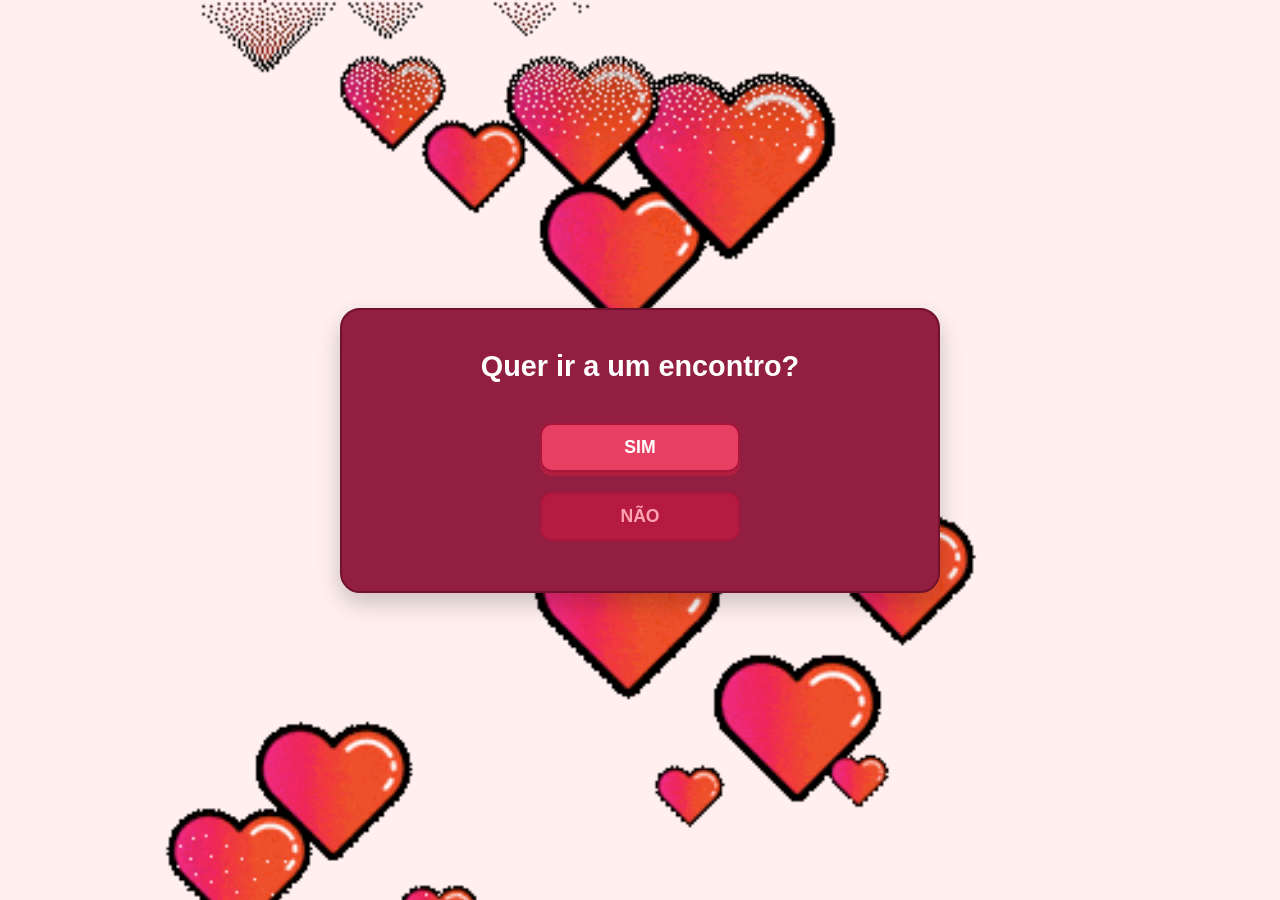
<file: index.html>
<!DOCTYPE html>
<html lang="PT-BR">
<head>
    <meta charset="UTF-8">
    <meta name="viewport" content="width=device-width, initial-scale=1.0">
    <title>Marcar encontro</title>
    <link rel="stylesheet" href="./css/style.css">
    <script src="./js/script.js"></script>
</head>
<body>

    <div class="imagemAnimada"></div>
    <div class="encontroSouN">
        <h1>Quer ir a um encontro?</h1>
        <button type="button" onclick="window.location.href='disseSIM.html'">SIM</button> <br>
        <button type="button" onclick="window.location.href='disseNao.html'">NÃO</button>
    </div>
    
</body>
</html>
</file>
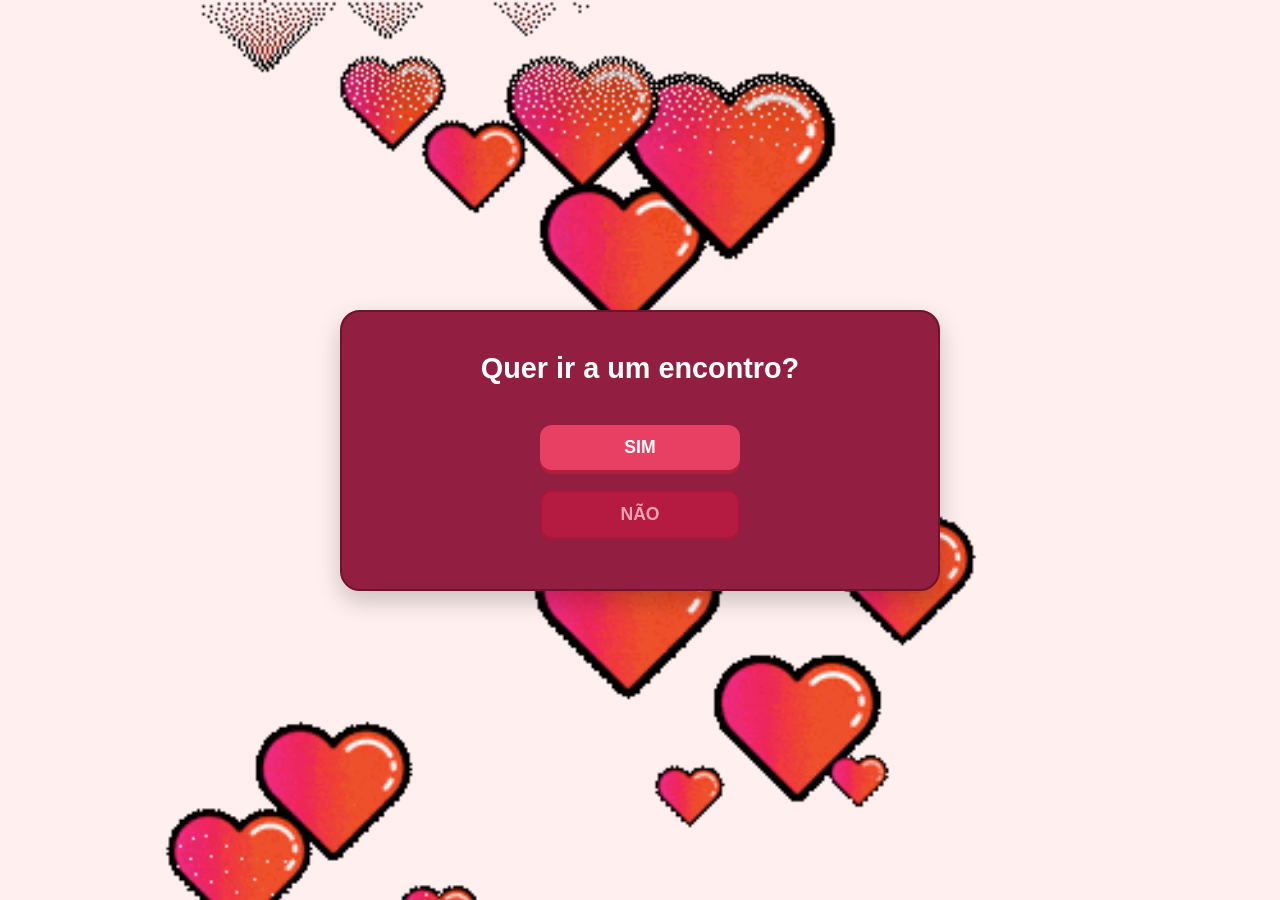
<file: html/index.html>
<!DOCTYPE html>
<html lang="PT-BR">
<head>
    <meta charset="UTF-8">
    <meta name="viewport" content="width=device-width, initial-scale=1.0">
    <title>Marcar encontro</title>
    <link rel="stylesheet" href="../css/style.css">
    <script src="../js/script.js"></script>
</head>
<body>

    <div class="imagemAnimada"></div>
    <div class="encontroSouN">
        <h1>Quer ir a um encontro?</h1>
        <button class=".botao-proximo"><a href="disseSIM.html">SIM</a></button> <br>
        <button class=".botao-proximo"><a href="disseNao.html">NÃO</a></button>
    </div>
    
</body>
</html>
</file>
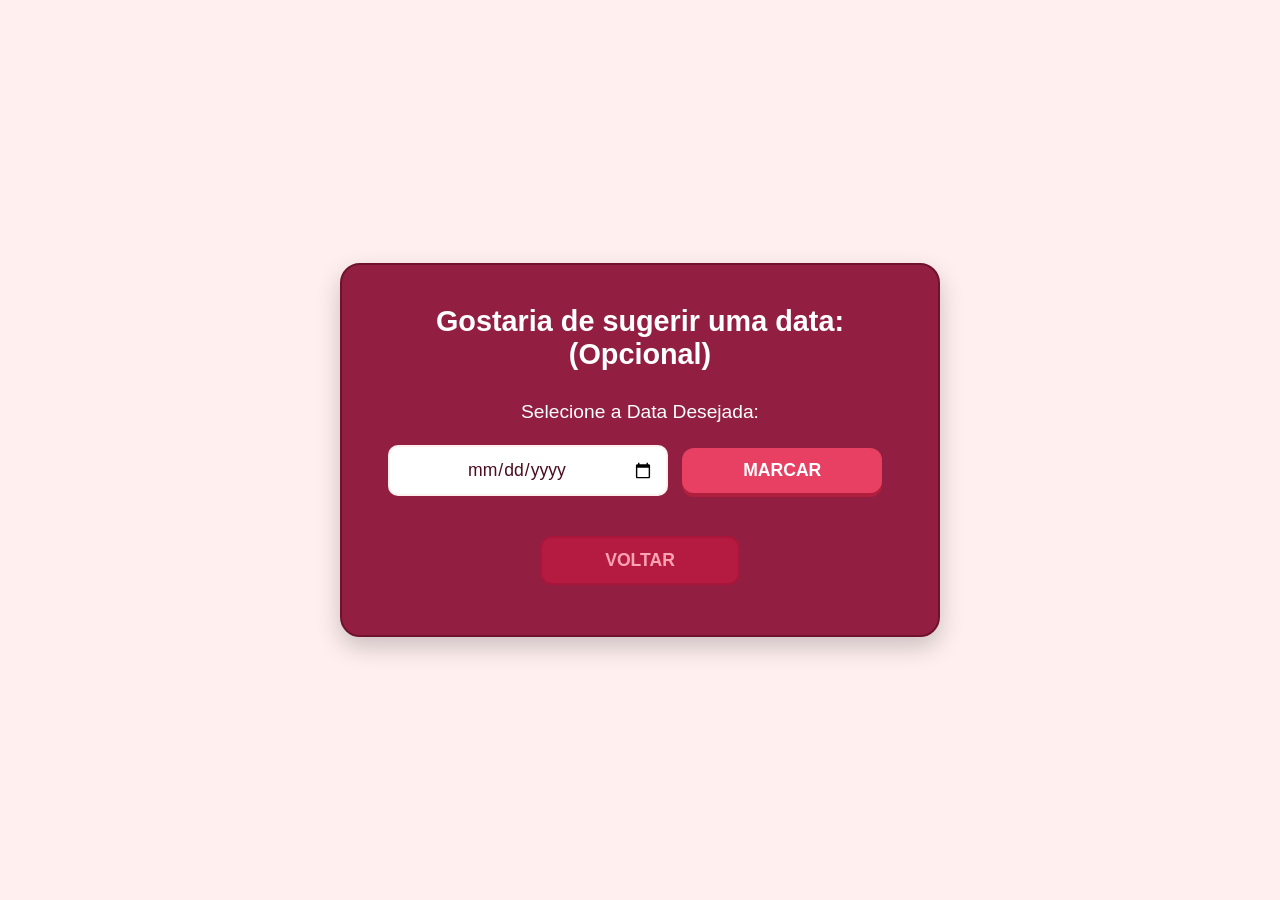
<file: data.html>
<!DOCTYPE html>
<html lang="PT-BR">
<head>
    <meta charset="UTF-8">
    <meta name="viewport" content="width=device-width, initial-scale=1.0">
    <title>Dia do encontro</title>
    <link rel="stylesheet" href="./css/style.css">
    <script src="./js/script.js" defer></script>
    

</head>
<body>
    <div class="opcoes-grupo-data">
        <h1>Gostaria de sugerir uma data: (Opcional)</h1>
        <form id="meuForm">   
            <label for="data_livre" class="data-label">Selecione a Data Desejada:</label>
            <input type="date" id="data_livre" name="data_usuario" class="data-input">

            <button type="submit" class="botao-proximo">MARCAR</button>
            <button type="button" onclick="window.location.href='disseSIM.html'">Voltar</button>
       
        </form>
    </div>



</body>
</html>
</file>
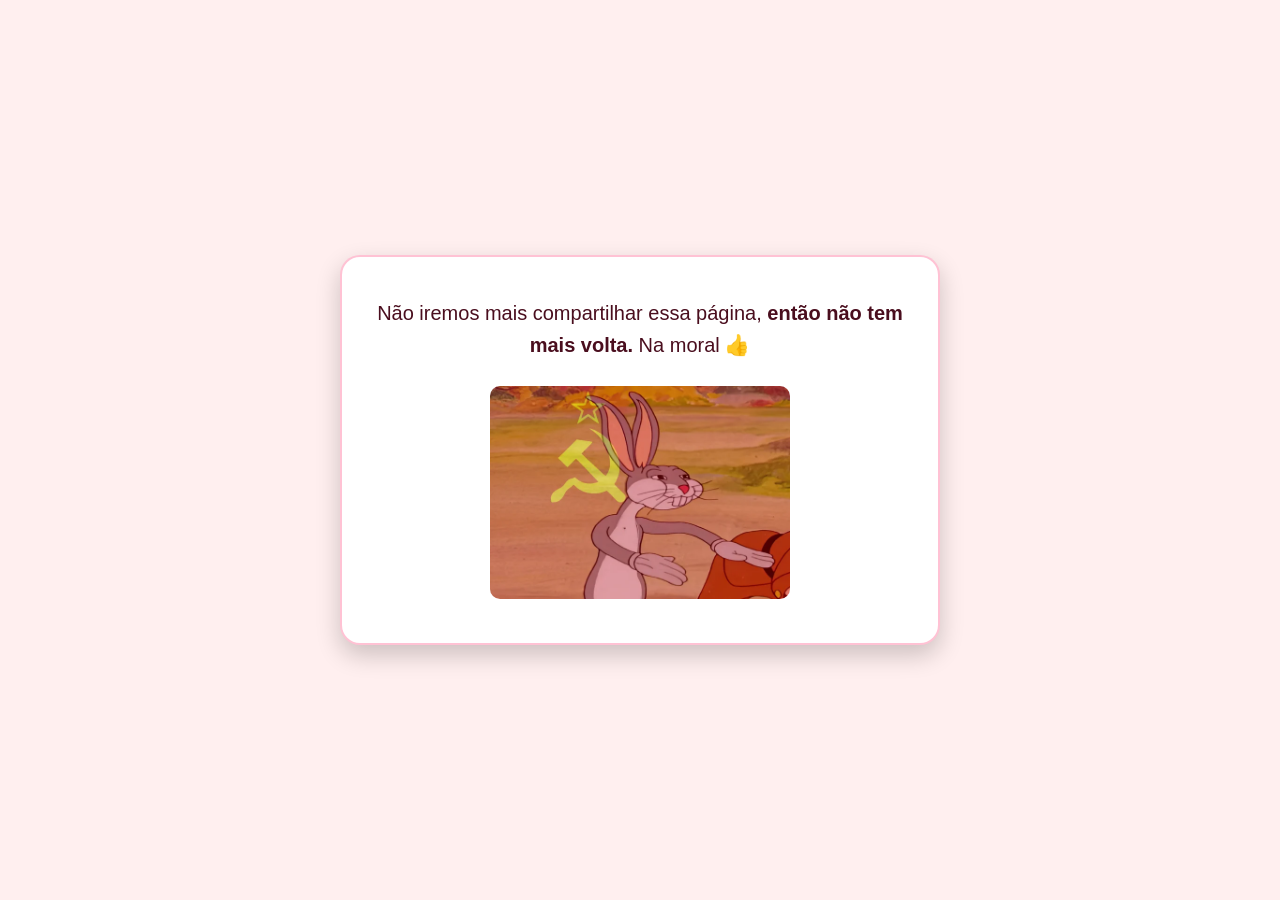
<file: disseNao.html>
<!DOCTYPE html>
<html lang="PT-BR">
<head>
    <meta charset="UTF-8">
    <meta name="viewport" content="width=device-width, initial-scale=1.0">
    <title>Sem encontro</title>
    <link rel="stylesheet" href="./css/style.css">

</head>
<body>
    <div class="dissen">
        <p>Não iremos mais compartilhar essa página, <b>então não tem mais volta.</b> Na moral 👍</p>
        <img src="./img/pernalonga_comunista.webp" alt="Figurinha Marx">        
    </div>

</body>
</html>
</file>
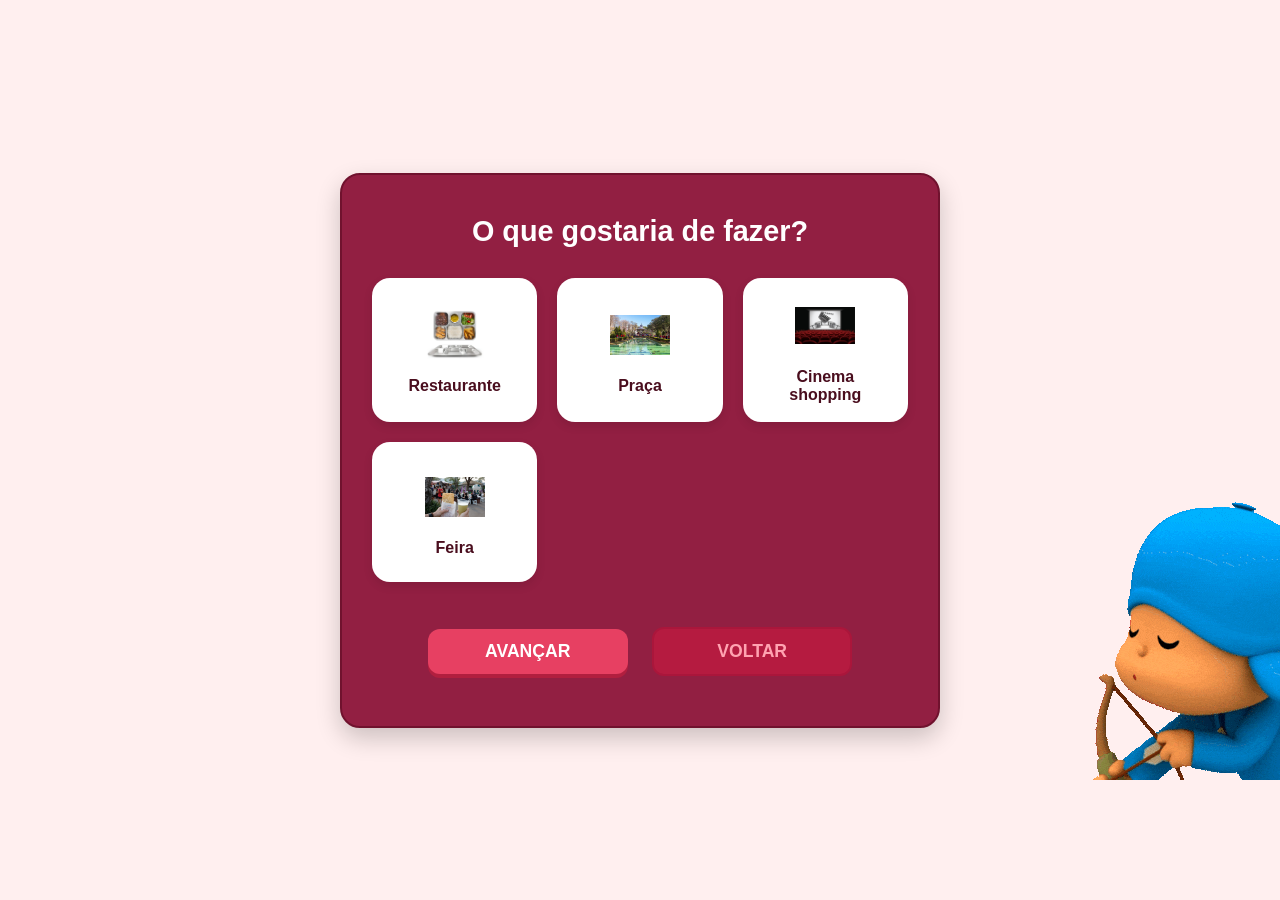
<file: disseSIM.html>
<!DOCTYPE html>
<html lang="PT-BR">
<head>
    <meta charset="UTF-8">
    <meta name="viewport" content="width=device-width, initial-scale=1.0">
    <title>Programar</title>
    <link rel="stylesheet" href="./css/style.css">
    <script src="./js/script.js" defer></script>
</head>
<body>

    <div class="cupidoAnimada"></div>

    <div class="opcoes-grupo">
        <h1>O que gostaria de fazer?</h1>
        <form id="meuForm">

            <div class="cards-container">
                <label>
                    <input type="radio" id="restaurante" name="escolha_unica" value="restaurante" class="opcao-input" required>
                    <div class="imagem-local-grupo">
                        <img src="./img/restaurante.webp" alt="Restaurante" class="opcao-imagem">                      
                        <span class="opcao-palavra">Restaurante</span>
                    </div>
                </label>

                </label>

                <label>
                    <input type="radio" id="praca" name="escolha_unica" value="praca" class="opcao-input" required>
                    <div class="imagem-local-grupo">
                            <img src="./img/praça.jpg" alt="praca" class="opcao-imagem">                      
                            <span class="opcao-palavra">Praça</span>
                    </div>
                </label>

                <label>
                    <input type="radio" id="cinema/shopping" name="escolha_unica" value="cinema/shopping" class="opcao-input" required>
                    <div class="imagem-local-grupo">
                            <img src="./img/cinema.jpg" alt="cinema/shopping" class="opcao-imagem">                     
                            <span class="opcao-palavra">Cinema shopping</span>
                    </div>
                </label>

                <label>
                    <input type="radio" id="feira" name="escolha_unica" value="feira" class="opcao-input" required>
                        <div class="imagem-local-grupo">
                            <img src="./img/feira.jpg" alt="feira" class="opcao-imagem">
                            <span class="opcao-palavra">Feira</span>
                        </div>
                </label>
            </div>
                <button type="submit" class="botao-proximo">Avançar</button>
                <button type="button" onclick="window.location.href='index.html'">Voltar</button>

        </form>
    </div>

</body>
</html>
</file>
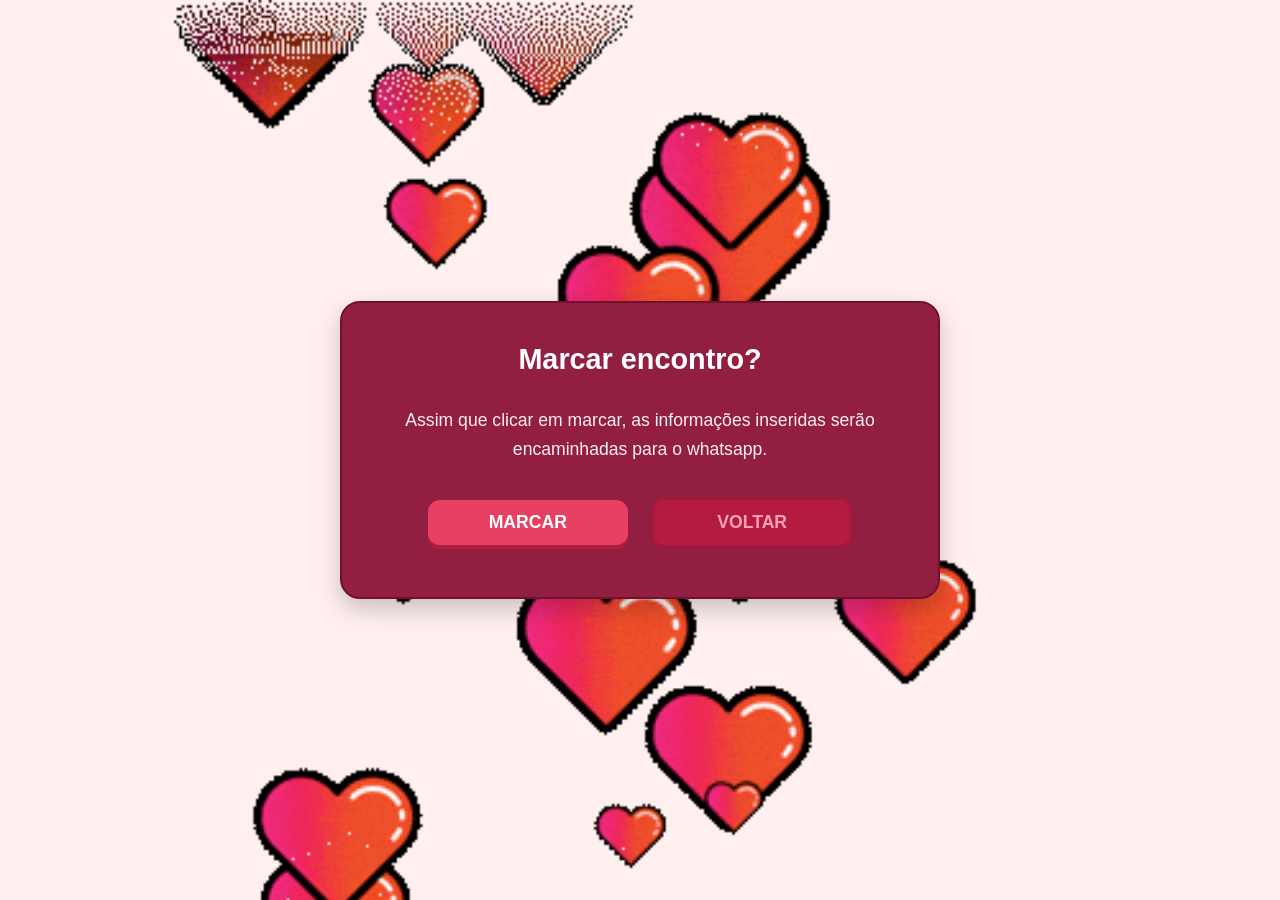
<file: Encerrar.html>
<!DOCTYPE html>
<html lang="PT-BR">
<head>
    <meta charset="UTF-8">
    <meta name="viewport" content="width=device-width, initial-scale=1.0">
    <title>Marcar</title>
    <link rel="stylesheet" href="./css/style.css">  
    <script src="./js/script.js" defer></script>  

</head>
<body>
    <div class="imagemAnimada"></div>

    <div class="finalizar">
        <h1>Marcar encontro?</h1>
        <form id="meuForm">
            <p>Assim que clicar em marcar, as informações inseridas serão encaminhadas para o whatsapp.</p>
            <button type="submit" class="botao-proximo">MARCAR</button>
            <button type="button" onclick="window.location.href='disseSIM.html'">Voltar</button>

        </form>
    </div>
</body>
</html>
</file>
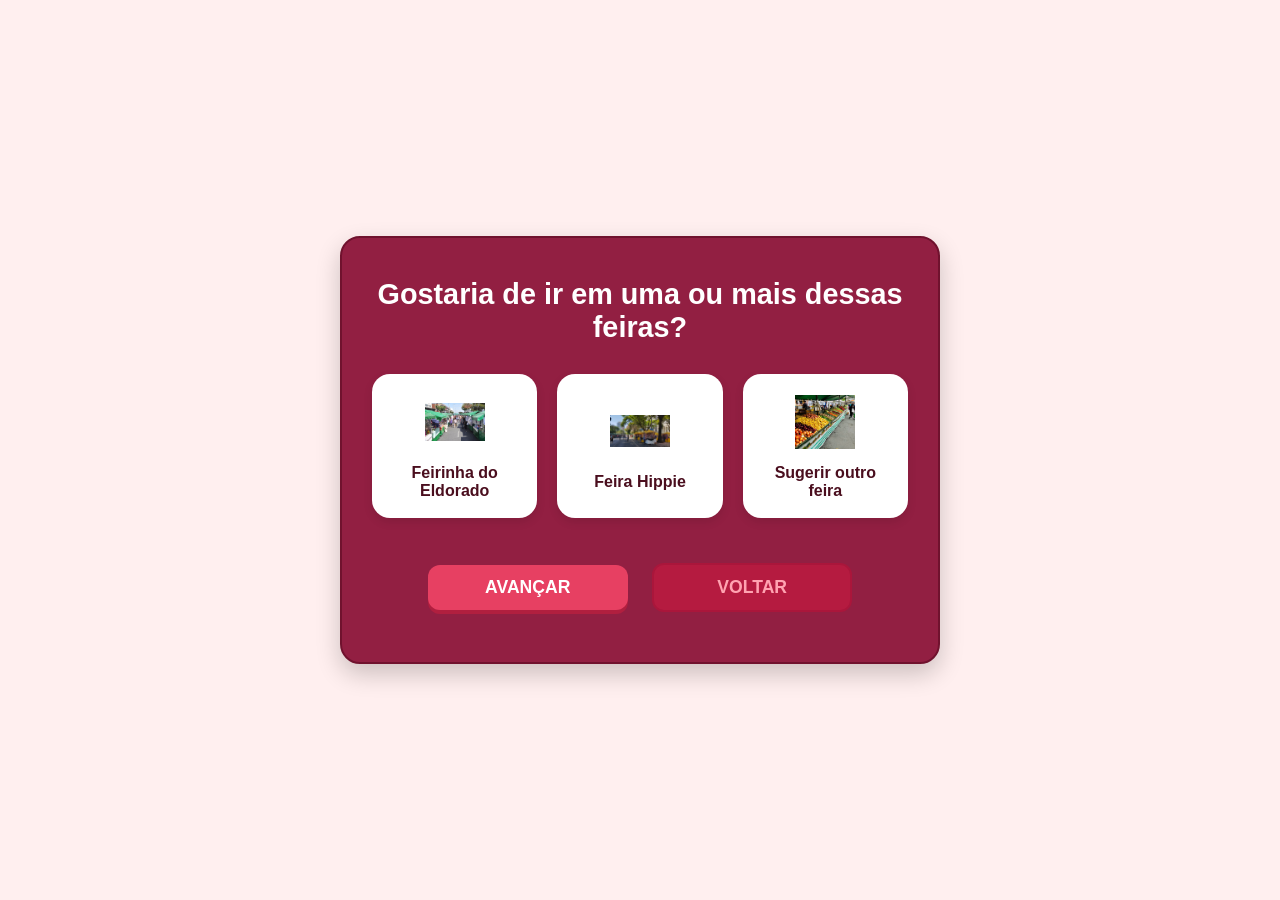
<file: feira.html>
<!DOCTYPE html>
<html lang="PT-BR">
<head>
    <meta charset="UTF-8">
    <meta name="viewport" content="width=device-width, initial-scale=1.0">
    <title>Feira</title>
    <link rel="stylesheet" href="./css/style.css">
    <script src="./js/script.js" defer></script>
    
</head>
<body>
    <div class="opcoes-grupo">
       <h1>Gostaria de ir em uma ou mais dessas feiras?</h1>

        <form id="meuForm">
            <div class="cards-container">
                <label>
                    <input type="checkbox" id="eldorado" name="opcoes_selecionadas" value="eldorado" class="opcao-input">
                    <div class="imagem-local-grupo">
                        <img src="./img/feiraEldorado.jpg" alt="eldorado" class="opcao-imagem">
                        <span class="opcao-palavra">Feirinha do Eldorado</span>
                    </div>
                </label>

                <label>
                    <input type="checkbox" id="hiper" name="opcoes_selecionadas" value="hiper" class="opcao-input">
                    <div class="imagem-local-grupo">
                        <img src="./img/feiraHippie.webp" alt="Feira hippie" class="opcao-imagem">
                        <span class="opcao-palavra">Feira Hippie</span>
                    </div>
                </label>

                <label>
                    <input type="checkbox" id="sugestao" name="opcoes_selecionadas" value="sugestao" class="opcao-input">
                    <div class="imagem-local-grupo">
                        <img src="./img/outrafeira.jpg" alt="sugestao" class="opcao-imagem">
                        <span class="opcao-palavra">Sugerir outro feira</span>
                    </div>
                </label>
            </div>

            <button type="submit" class="botao-proximo">Avançar</button>
            <button type="button" onclick="window.location.href='disseSIM.html'">Voltar</button>

        </form>

    </div>
</body>
</html>
</file>
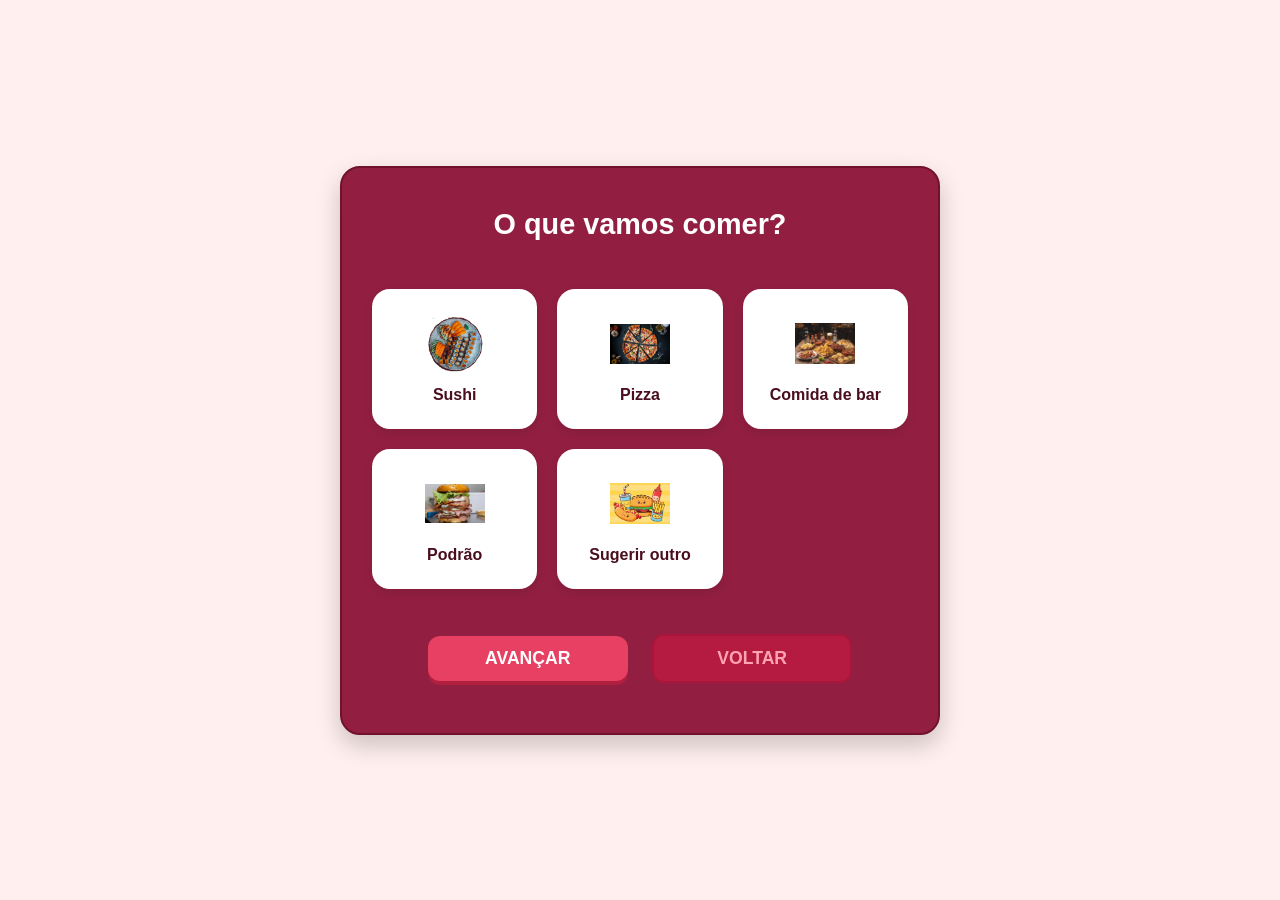
<file: restaurante.html>
<!DOCTYPE html>
<html lang="PT-BR">
<head>
    <meta charset="UTF-8">
    <meta name="viewport" content="width=device-width, initial-scale=1.0">
    <title>Restaurante</title>
    <link rel="stylesheet" href="./css/style.css">
    <script src="./js/script.js" defer></script>
    
</head>
<body>
    <div class="opcoes-grupo">
        <h1>O que vamos comer?</h1><br>

        <form id="meuForm">
            <div class="cards-container">
                <label>
                    <input type="checkbox" id="sushi" name="opcoes_selecionadas" value="sushi" class="opcao-input">
                    <div class="imagem-local-grupo">
                        <img src="./img/sushi.png" alt="sushi" class="opcao-imagem">                           
                        <span class="opcao-palavra">Sushi</span>
                    </div>
                </label>

                <label>
                    <input type="checkbox" id="pizza" name="opcoes_selecionadas" value="pizza" class="opcao-input">
                    <div class="imagem-local-grupo">
                        <img src="./img/pizza.jpg" alt="pizza" class="opcao-imagem">                            
                        <span class="opcao-palavra">Pizza</span>
                    </div>
                </label>

                <label>
                    <input type="checkbox" id="barzinho" name="opcoes_selecionadas" value="barzinho" class="opcao-input" >
                    <div class="imagem-local-grupo">
                        <img src="./img/bar.png" alt="barzinho" class="opcao-imagem">
                        <span class="opcao-palavra">Comida de bar</span>
                    </div>
                    <div class="opcao-palavra">
                        
                    </div> 
                </label>

                <label>
                    <input type="checkbox" id="podrao" name="opcoes_selecionadas" value="podrao" class="opcao-input">
                    <div class="imagem-local-grupo">
                        <img src="./img/podrao.webp" alt="podrao" class="opcao-imagem">                            
                        <span class="opcao-palavra">Podrão</span>
                    </div>
                </label>

                <label>
                    <input type="checkbox" id="outro" name="opcoes_selecionadas" value="outro" class="opcao-input">
                    <div class="imagem-local-grupo">
                        <img src="./img/outros.avif" alt="outro" class="opcao-imagem">                            
                        <span class="opcao-palavra">Sugerir outro</span>
                    </div>
                </label>

            </div>
            <button type="submit" class="botao-proximo">Avançar</button>
            <button type="button" onclick="window.location.href='disseSIM.html'">Voltar</button>
        </form>

    </div>
</body>
</html>
</file>
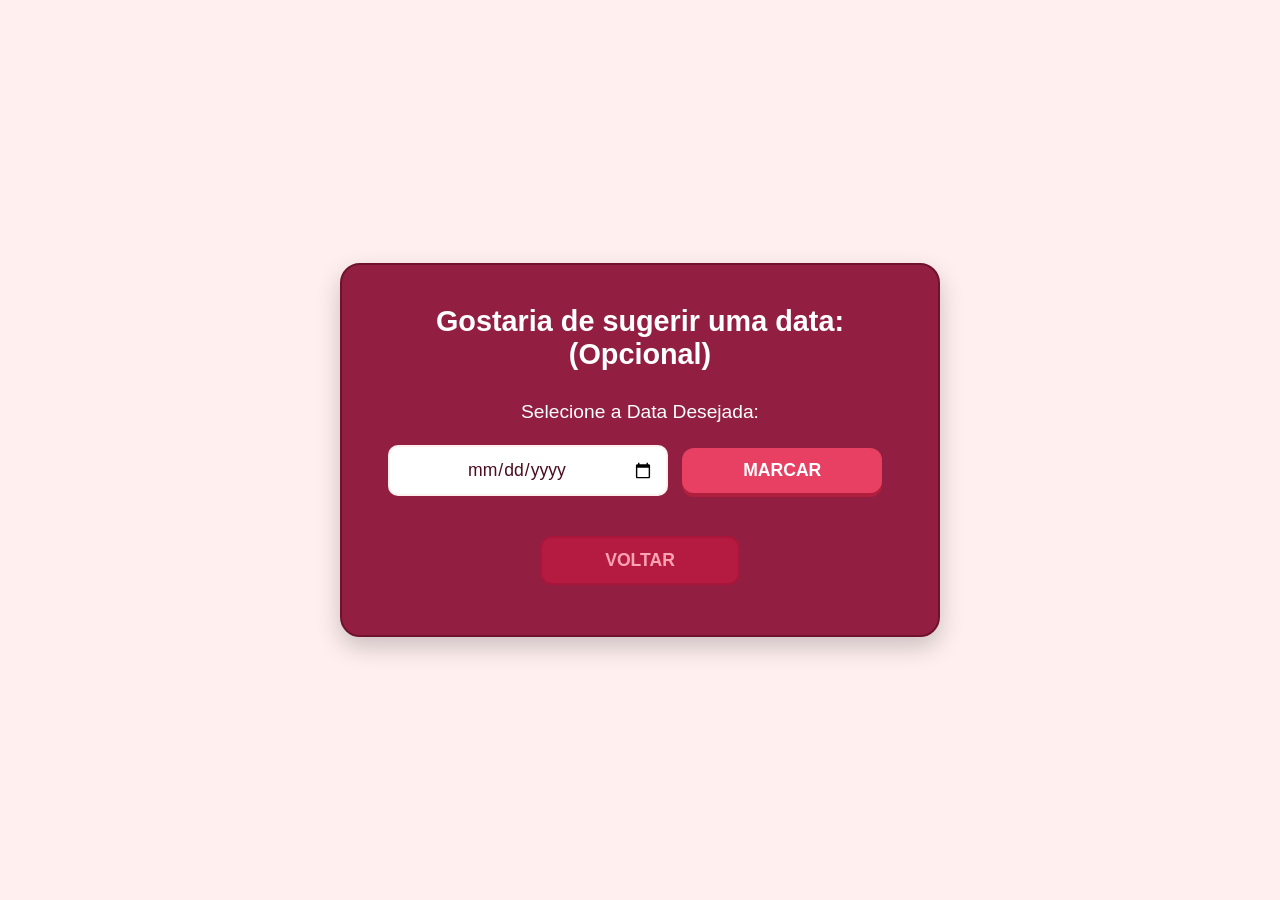
<file: html/data.html>
<!DOCTYPE html>
<html lang="PT-BR">
<head>
    <meta charset="UTF-8">
    <meta name="viewport" content="width=device-width, initial-scale=1.0">
    <title>Dia do encontro</title>
    <link rel="stylesheet" href="../css/style.css">
    <script src="../js/script.js" defer></script>
    

</head>
<body>
    <div class="opcoes-grupo-data">
        <h1>Gostaria de sugerir uma data: (Opcional)</h1>
        <form id="meuForm">   
            <label for="data_livre" class="data-label">Selecione a Data Desejada:</label>
            <input type="date" id="data_livre" name="data_usuario" class="data-input">

            <button type="submit" class="botao-proximo">MARCAR</button>
            <button type="button" onclick="window.location.href='disseSIM.html'">Voltar</button>
       
        </form>
    </div>



</body>
</html>
</file>
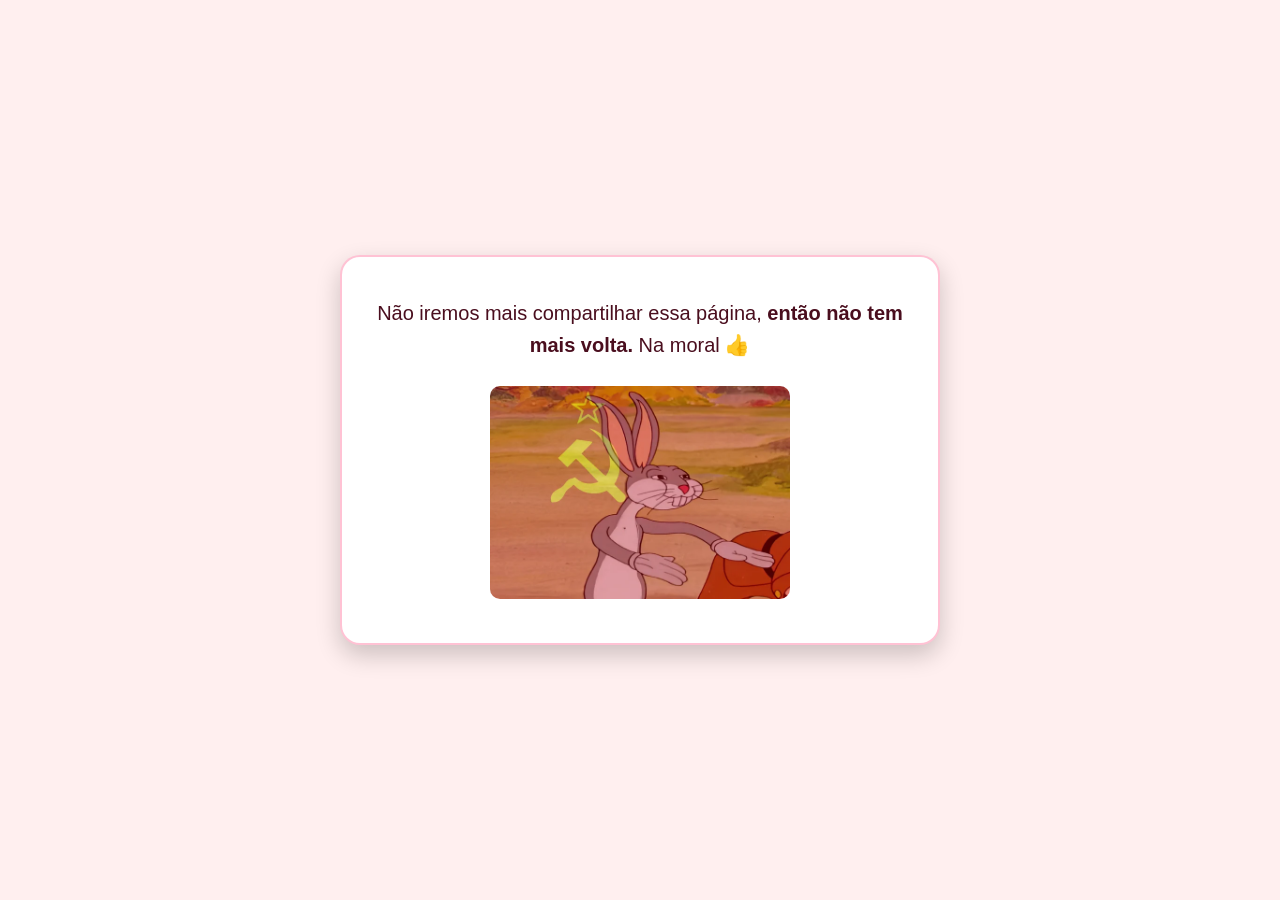
<file: html/disseNao.html>
<!DOCTYPE html>
<html lang="PT-BR">
<head>
    <meta charset="UTF-8">
    <meta name="viewport" content="width=device-width, initial-scale=1.0">
    <title>Sem encontro</title>
    <link rel="stylesheet" href="../css/style.css">

</head>
<body>
    <div class="dissen">
        <p>Não iremos mais compartilhar essa página, <b>então não tem mais volta.</b> Na moral 👍</p>
        <img src="../img/pernalonga_comunista.webp" alt="Figurinha Marx">        
    </div>

</body>
</html>
</file>
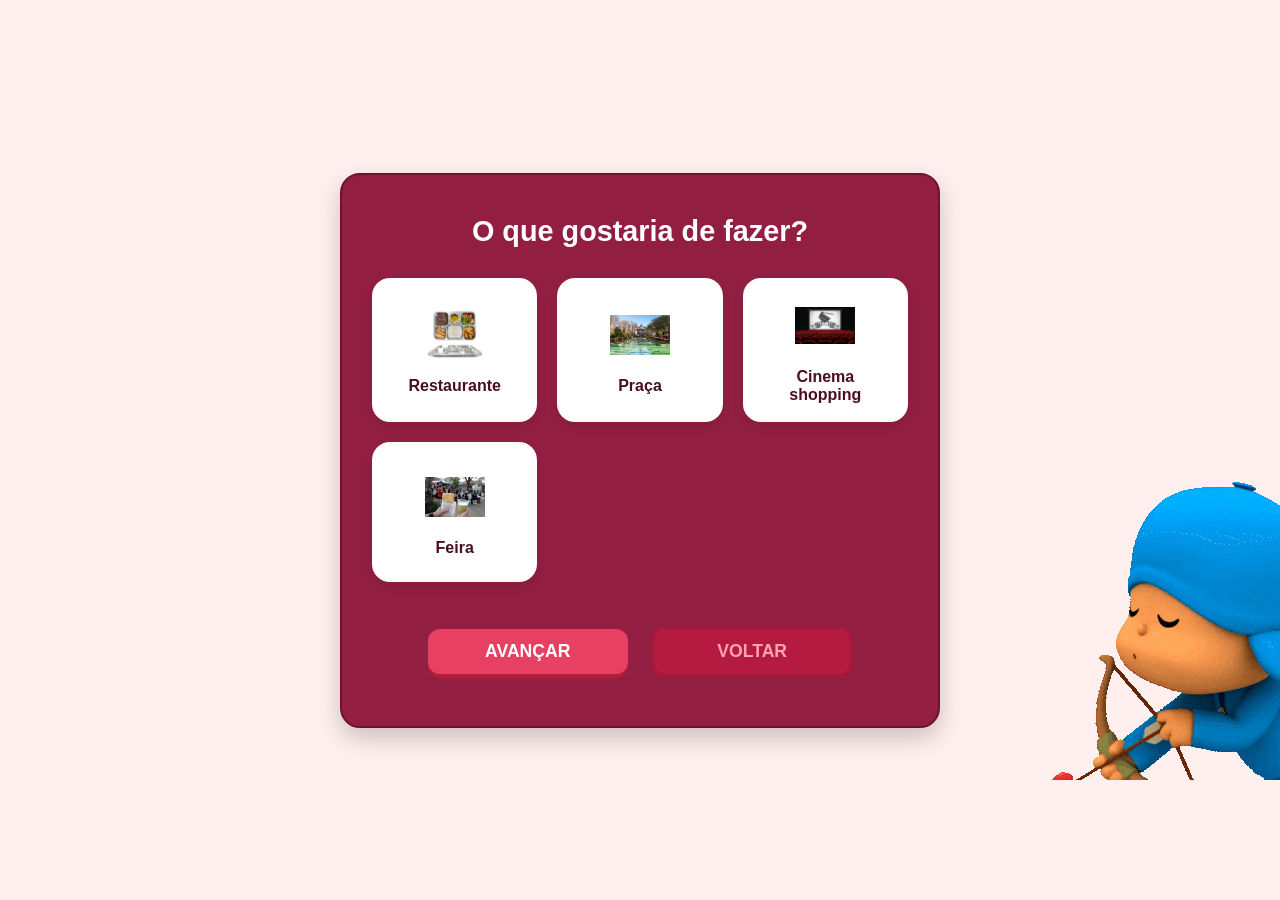
<file: html/disseSIM.html>
<!DOCTYPE html>
<html lang="PT-BR">
<head>
    <meta charset="UTF-8">
    <meta name="viewport" content="width=device-width, initial-scale=1.0">
    <title>Programar</title>
    <link rel="stylesheet" href="../css/style.css">
    <script src="../js/script.js" defer></script>
</head>
<body>

    <div class="cupidoAnimada"></div>

    <div class="opcoes-grupo">
        <h1>O que gostaria de fazer?</h1>
        <form id="meuForm">

            <div class="cards-container">
                <label>
                    <input type="radio" id="restaurante" name="escolha_unica" value="restaurante" class="opcao-input" required>
                    <div class="imagem-local-grupo">
                        <img src="../img/restaurante.webp" alt="Restaurante" class="opcao-imagem">                      
                        <span class="opcao-palavra">Restaurante</span>
                    </div>
                </label>

                </label>

                <label>
                    <input type="radio" id="praca" name="escolha_unica" value="praca" class="opcao-input" required>
                    <div class="imagem-local-grupo">
                            <img src="../img/praça.jpg" alt="praca" class="opcao-imagem">                      
                            <span class="opcao-palavra">Praça</span>
                    </div>
                </label>

                <label>
                    <input type="radio" id="cinema/shopping" name="escolha_unica" value="cinema/shopping" class="opcao-input" required>
                    <div class="imagem-local-grupo">
                            <img src="../img/cinema.jpg" alt="cinema/shopping" class="opcao-imagem">                     
                            <span class="opcao-palavra">Cinema shopping</span>
                    </div>
                </label>

                <label>
                    <input type="radio" id="feira" name="escolha_unica" value="feira" class="opcao-input" required>
                        <div class="imagem-local-grupo">
                            <img src="../img/feira.jpg" alt="feira" class="opcao-imagem">
                            <span class="opcao-palavra">Feira</span>
                        </div>
                </label>
            </div>
                <button type="submit" class="botao-proximo">Avançar</button>
                <button type="button" onclick="window.location.href='index.html'">Voltar</button>


        </form>
    </div>

</body>
</html>
</file>
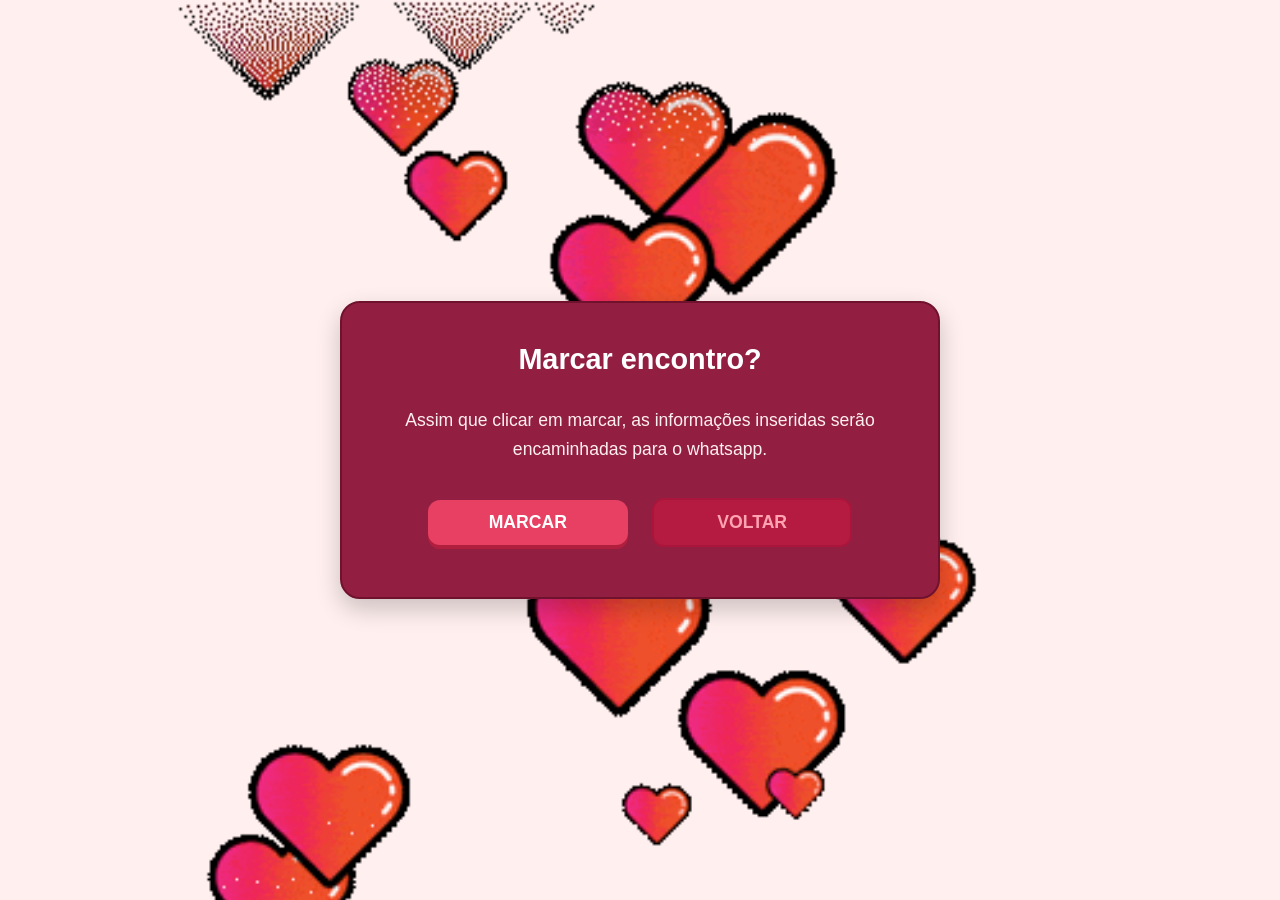
<file: html/Encerrar.html>
<!DOCTYPE html>
<html lang="PT-BR">
<head>
    <meta charset="UTF-8">
    <meta name="viewport" content="width=device-width, initial-scale=1.0">
    <title>Marcar</title>
    <link rel="stylesheet" href="../css/style.css">  
    <script src="../js/script.js" defer></script>  

</head>
<body>
    <div class="imagemAnimada"></div>

    <div class="finalizar">
        <h1>Marcar encontro?</h1>
        <form id="meuForm">
            <p>Assim que clicar em marcar, as informações inseridas serão encaminhadas para o whatsapp.</p>
            <button type="submit" class="botao-proximo">MARCAR</button>
            <button type="button" onclick="window.location.href='disseSIM.html'">Voltar</button>

        </form>
    </div>
</body>
</html>
</file>
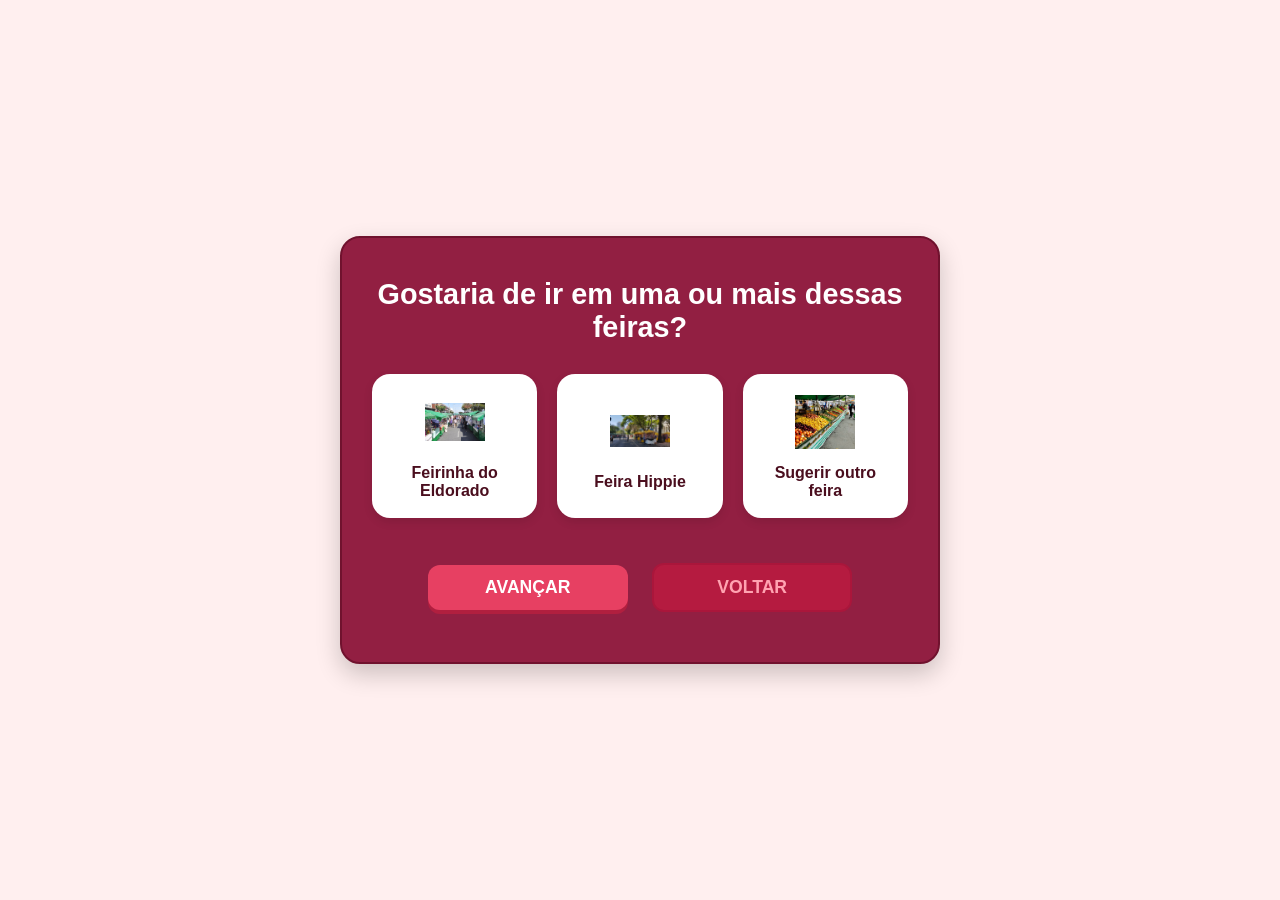
<file: html/feira.html>
<!DOCTYPE html>
<html lang="PT-BR">
<head>
    <meta charset="UTF-8">
    <meta name="viewport" content="width=device-width, initial-scale=1.0">
    <title>Feira</title>
    <link rel="stylesheet" href="../css/style.css">
    <script src="../js/script.js" defer></script>
    
</head>
<body>
    <div class="opcoes-grupo">
       <h1>Gostaria de ir em uma ou mais dessas feiras?</h1>

        <form id="meuForm">
            <div class="cards-container">
                <label>
                    <input type="checkbox" id="eldorado" name="opcoes_selecionadas" value="eldorado" class="opcao-input">
                    <div class="imagem-local-grupo">
                        <img src="../img/feiraEldorado.jpg" alt="eldorado" class="opcao-imagem">
                        <span class="opcao-palavra">Feirinha do Eldorado</span>
                    </div>
                </label>

                <label>
                    <input type="checkbox" id="hiper" name="opcoes_selecionadas" value="hiper" class="opcao-input">
                    <div class="imagem-local-grupo">
                        <img src="../img/feiraHippie.webp" alt="Feira hippie" class="opcao-imagem">
                        <span class="opcao-palavra">Feira Hippie</span>
                    </div>
                </label>

                <label>
                    <input type="checkbox" id="sugestao" name="opcoes_selecionadas" value="sugestao" class="opcao-input">
                    <div class="imagem-local-grupo">
                        <img src="../img/outrafeira.jpg" alt="sugestao" class="opcao-imagem">
                        <span class="opcao-palavra">Sugerir outro feira</span>
                    </div>
                </label>
            </div>

            <button type="submit" class="botao-proximo">Avançar</button>
            <button type="button" onclick="window.location.href='disseSIM.html'">Voltar</button>

        </form>

    </div>
</body>
</html>
</file>
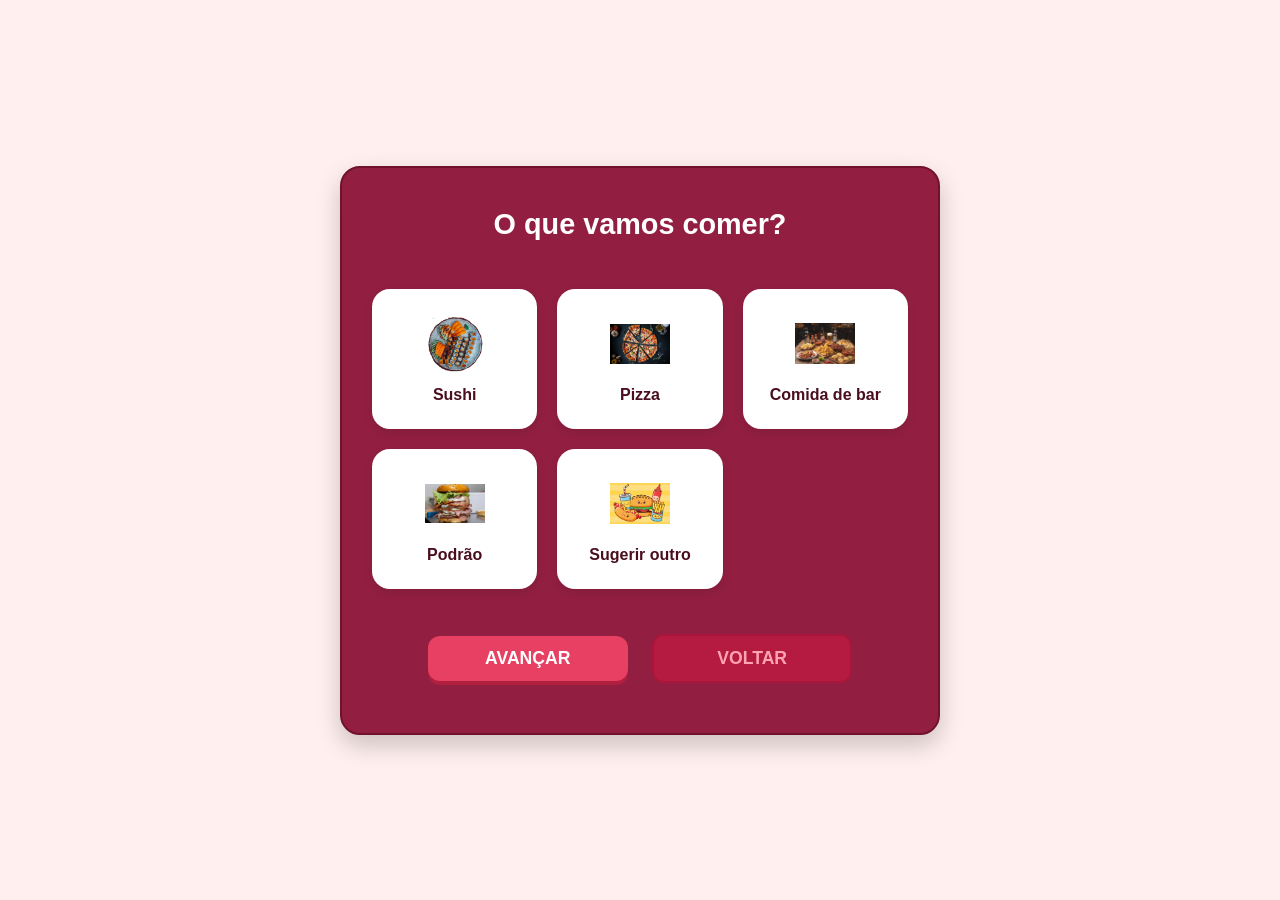
<file: html/restaurante.html>
<!DOCTYPE html>
<html lang="PT-BR">
<head>
    <meta charset="UTF-8">
    <meta name="viewport" content="width=device-width, initial-scale=1.0">
    <title>Restaurante</title>
    <link rel="stylesheet" href="../css/style.css">
    <script src="../js/script.js" defer></script>
    
</head>
<body>
    <div class="opcoes-grupo">
        <h1>O que vamos comer?</h1><br>

        <form id="meuForm">
            <div class="cards-container">
                <label>
                    <input type="checkbox" id="sushi" name="opcoes_selecionadas" value="sushi" class="opcao-input">
                    <div class="imagem-local-grupo">
                        <img src="../img/sushi.png" alt="sushi" class="opcao-imagem">                           
                        <span class="opcao-palavra">Sushi</span>
                    </div>
                </label>

                <label>
                    <input type="checkbox" id="pizza" name="opcoes_selecionadas" value="pizza" class="opcao-input">
                    <div class="imagem-local-grupo">
                        <img src="../img/pizza.jpg" alt="pizza" class="opcao-imagem">                            
                        <span class="opcao-palavra">Pizza</span>
                    </div>
                </label>

                <label>
                    <input type="checkbox" id="barzinho" name="opcoes_selecionadas" value="barzinho" class="opcao-input" >
                    <div class="imagem-local-grupo">
                        <img src="../img/bar.png" alt="barzinho" class="opcao-imagem">
                        <span class="opcao-palavra">Comida de bar</span>
                    </div>
                    <div class="opcao-palavra">
                        
                    </div> 
                </label>

                <label>
                    <input type="checkbox" id="podrao" name="opcoes_selecionadas" value="podrao" class="opcao-input">
                    <div class="imagem-local-grupo">
                        <img src="../img/podrao.webp" alt="podrao" class="opcao-imagem">                            
                        <span class="opcao-palavra">Podrão</span>
                    </div>
                </label>

                <label>
                    <input type="checkbox" id="outro" name="opcoes_selecionadas" value="outro" class="opcao-input">
                    <div class="imagem-local-grupo">
                        <img src="../img/outros.avif" alt="outro" class="opcao-imagem">                            
                        <span class="opcao-palavra">Sugerir outro</span>
                    </div>
                </label>

            </div>
            <button type="submit" class="botao-proximo">Avançar</button>
            <button type="button" onclick="window.location.href='disseSIM.html'">Voltar</button>
        </form>

    </div>
</body>
</html>
</file>
<file: css/style.css>
* {
    margin: 0;
    padding: 0;
    box-sizing: border-box;
    font-family: 'Segoe UI', Tahoma, Geneva, Verdana, sans-serif;
}

body {
    background-color: #FFEFEF; 
    min-height: 100vh;
    display: flex;
    justify-content: center;
    align-items: center;
    padding: 20px;
}

.encontroSouN, .opcoes-grupo, .opcoes-grupo-data, .finalizar {
    background-color: #921f42; /* Tom de vinho escuro elegante */
    padding: 40px 30px;
    border-radius: 20px;
    box-shadow: 0 10px 25px rgba(0, 0, 0, 0.2);
    width: 100%;
    max-width: 600px;
    text-align: center;
    border: 2px solid #70122E;
}

h1 {
    color: #FFFFFF;
    font-size: 1.8rem;
    margin-bottom: 30px;
    font-weight: 600;
}

p {
    color: #FFEFEF;
    font-size: 1.1rem;
    line-height: 1.6;
    margin-bottom: 25px;
}

.cards-container {
    display: grid;
    grid-template-columns: repeat(auto-fit, minmax(130px, 1fr));
    gap: 20px;
    margin-bottom: 35px;
}

.opcao-input {
    position: absolute;
    opacity: 0;
    width: 0;
    height: 0;
}


.imagem-local-grupo {
    background-color: #FFFFFF;
    border: 3px solid transparent;
    border-radius: 18px; 
    padding: 15px;
    cursor: pointer;
    transition: all 0.3s ease;
    display: flex;
    flex-direction: column;
    align-items: center;
    justify-content: center;
    gap: 12px;
    height: 100%;
    min-height: 140px;
    box-shadow: 0 4px 10px rgba(0, 0, 0, 0.1);
}

.imagem-local-grupo:hover {
    transform: translateY(-5px);
    box-shadow: 0 6px 15px rgba(0, 0, 0, 0.15);
    background-color: #ffb7b7;
}

.opcao-input:checked + .imagem-local-grupo {
    background-color: #FFE3E8;
    border-color: #41b654; 
    transform: scale(1.02);
}

.opcao-imagem {
    width: 60px;
    height: 60px;
    object-fit: contain;
    pointer-events: none;
}

.opcao-palavra {
    color: #4A0E1E;
    font-weight: 600;
    font-size: 1rem;
    pointer-events: none;
}

.imagem-local-grupo a {
    text-decoration: none;
    color: inherit;
    pointer-events: none;
}

button {
    display: inline-block;
    width: 100%;
    max-width: 200px;
    padding: 12px 25px;
    margin: 10px;
    font-size: 1.1rem;
    font-weight: bold;
    border: none;
    border-radius: 12px;
    cursor: pointer;
    transition: all 0.2s ease;
    text-transform: uppercase;
}

button[type="submit"], .encontroSouN button:first-of-type {
    background-color: #e74062;
    color: white;
    box-shadow: 0 4px 0 #b11f3f;
}

button[type="submit"]:hover, .encontroSouN button:first-of-type:hover {
    background-color: #E63559;
    transform: translateY(-2px);
}

button[type="submit"]:active, .encontroSouN button:first-of-type:active {
    transform: translateY(2px);
    box-shadow: 0 2px 0 #9E1330;
}

button[type="button"], .encontroSouN button:last-of-type {
    background-color: #B51B40; 
    color: #FFA3B1;
    border: 2px solid #AA163B;
}

button[type="button"]:hover, .encontroSouN button:last-of-type:hover {
    background-color: #C9244D;
    color: #FFFFFF;
}

button a {
    color: inherit;
    text-decoration: none;
    display: block;
    width: 100%;
    height: 100%;
}

.data-label {
    display: block;
    color: #FFFFFF;
    font-size: 1.2rem;
    margin-bottom: 15px;
}

.data-input {
    width: 100%;
    max-width: 280px;
    padding: 12px;
    font-size: 1.1rem;
    border: 2px solid #FFEFEF;
    border-radius: 10px;
    background-color: #FFFFFF;
    color: #4A0E1E;
    text-align: center;
    margin-bottom: 30px;
    outline: none;
}

.data-input:focus {
    border-color: #FF2E55;
    box-shadow: 0 0 10px rgba(255, 46, 85, 0.5);
}

    .dissen {
    background-color: #ffffff; 
    padding: 40px 30px;
    border-radius: 20px;
    box-shadow: 0 10px 25px rgba(0, 0, 0, 0.2);
    width: 100%;
    max-width: 600px;
    text-align: center;
    border: 2px solid #ff004c3d;
}

.dissen p{
    color: #4A0E1E;
    font-size: 20px;
}

.dissen img {
    max-width: 300px;
    border-radius: 10px;
}

.imagemAnimada {
    position: fixed;     
    top: 0;
    left: 0;
    width: 100vw;        
    height: 100vh;           
    background-image: url('../img/coracao-imagem-animada-0886.gif'); 
    
    background-size: cover;      
    background-repeat: no-repeat;
    z-index: -1;           
    pointer-events: none;  

}

.cupidoAnimada {
    position: fixed;   
    top: 300px;
    left: 0;
    margin-left: 1000px;
    width: 30vw;       
    height: 100vh;         
    
    background-image: url('../img/cupido.gif'); 
    
    background-repeat: no-repeat;
    
    z-index: -1;           
    pointer-events: none;  

}
</file>
